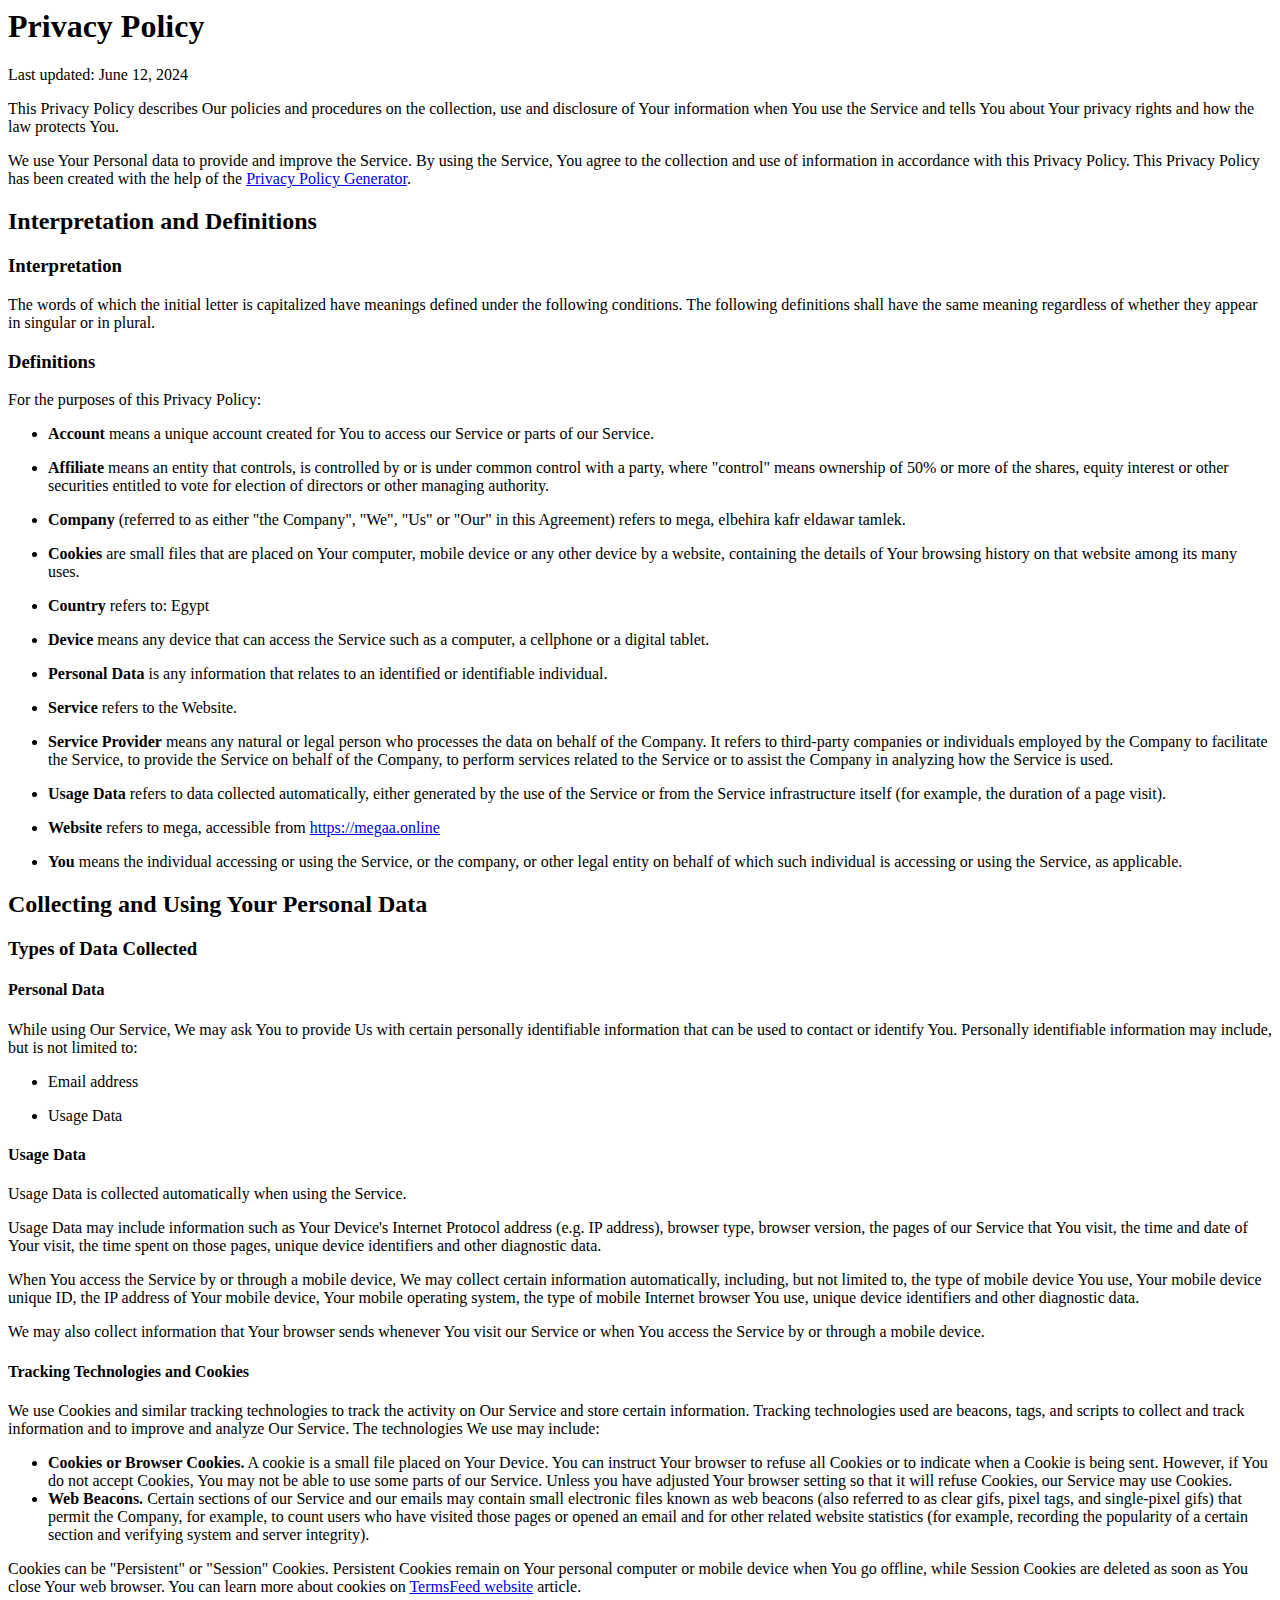
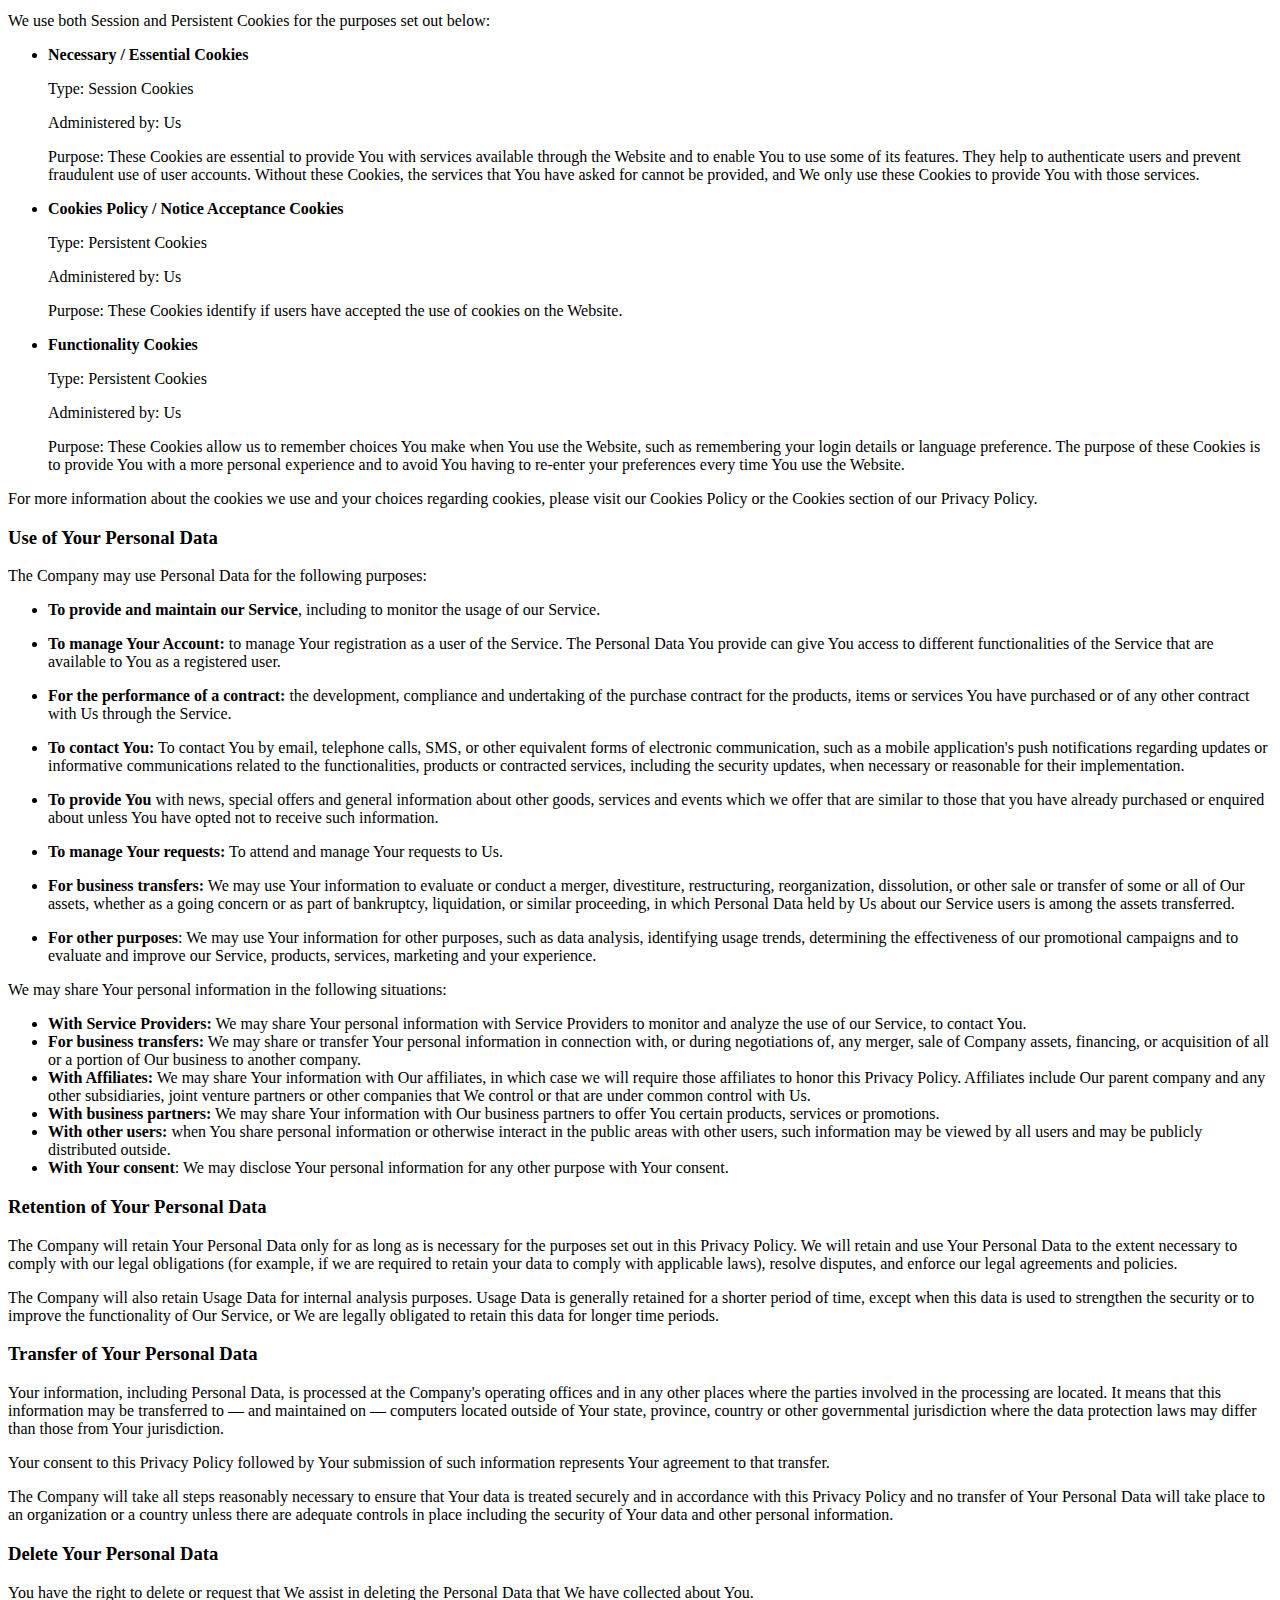
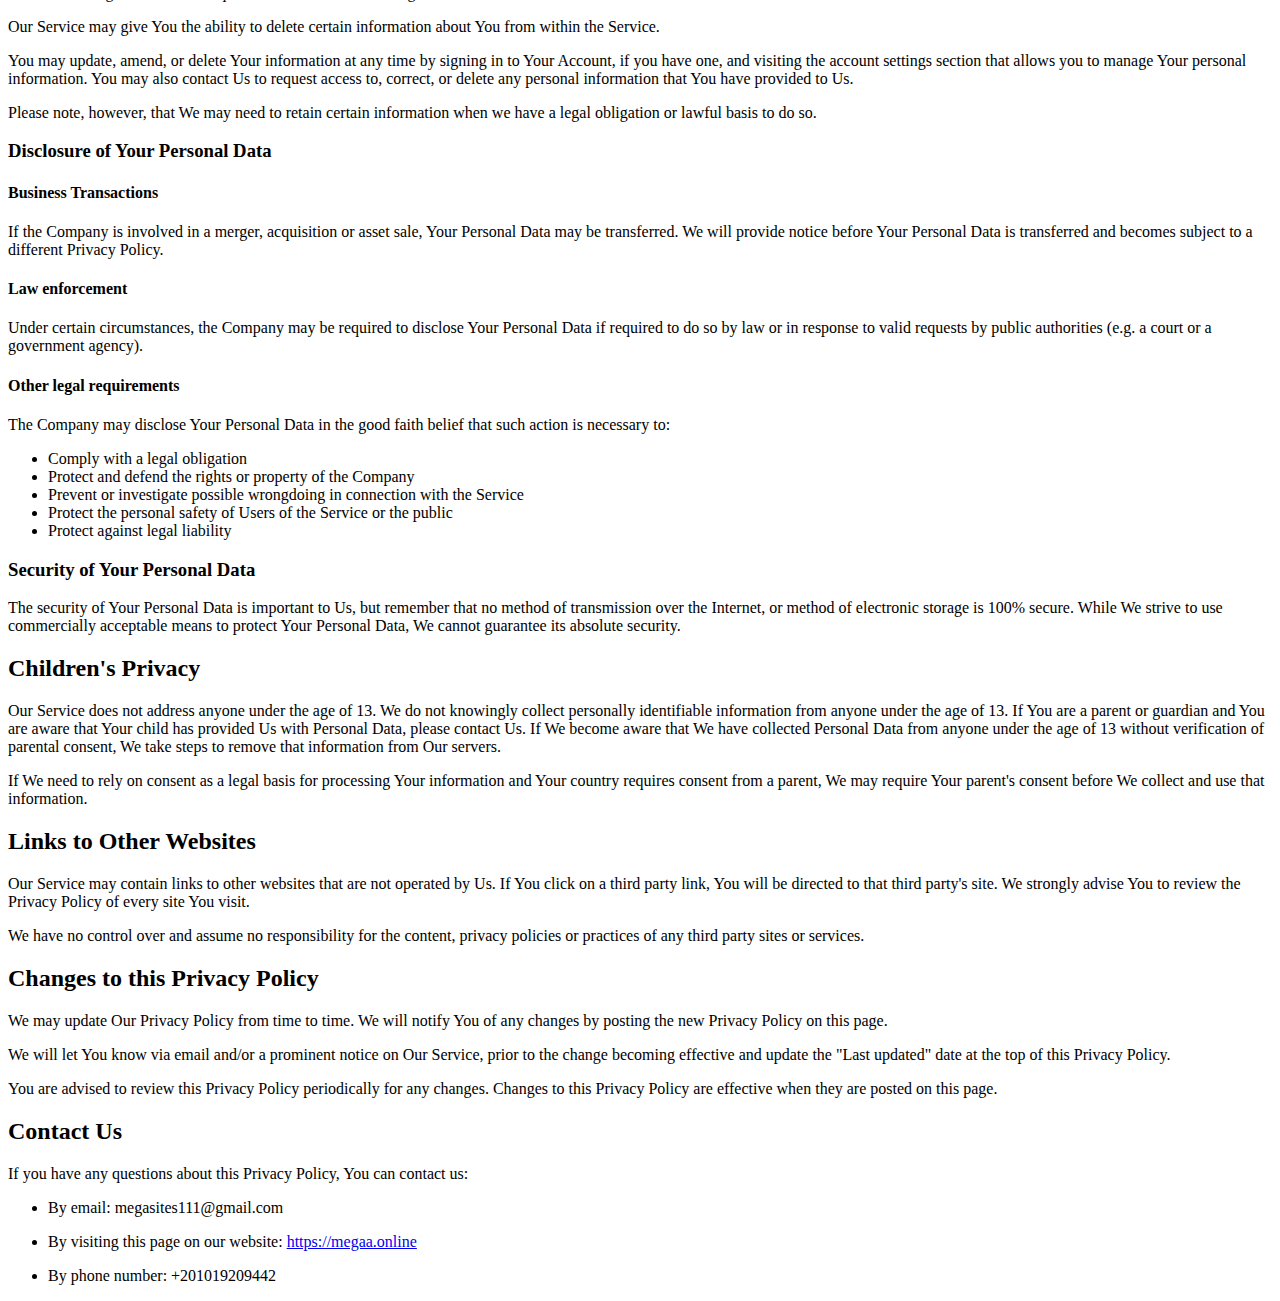
<file: privacypoilce.html>
<html>
<head>
<title>privacy police</title>
</head>
<body>
<h1>Privacy Policy</h1>
<p>Last updated: June 12, 2024</p>
<p>This Privacy Policy describes Our policies and procedures on the collection, use and disclosure of Your information when You use the Service and tells You about Your privacy rights and how the law protects You.</p>
<p>We use Your Personal data to provide and improve the Service. By using the Service, You agree to the collection and use of information in accordance with this Privacy Policy. This Privacy Policy has been created with the help of the <a href="https://www.termsfeed.com/privacy-policy-generator/" target="_blank">Privacy Policy Generator</a>.</p>
<h2>Interpretation and Definitions</h2>
<h3>Interpretation</h3>
<p>The words of which the initial letter is capitalized have meanings defined under the following conditions. The following definitions shall have the same meaning regardless of whether they appear in singular or in plural.</p>
<h3>Definitions</h3>
<p>For the purposes of this Privacy Policy:</p>
<ul>
<li>
<p><strong>Account</strong> means a unique account created for You to access our Service or parts of our Service.</p>
</li>
<li>
<p><strong>Affiliate</strong> means an entity that controls, is controlled by or is under common control with a party, where &quot;control&quot; means ownership of 50% or more of the shares, equity interest or other securities entitled to vote for election of directors or other managing authority.</p>
</li>
<li>
<p><strong>Company</strong> (referred to as either &quot;the Company&quot;, &quot;We&quot;, &quot;Us&quot; or &quot;Our&quot; in this Agreement) refers to mega, elbehira kafr eldawar tamlek.</p>
</li>
<li>
<p><strong>Cookies</strong> are small files that are placed on Your computer, mobile device or any other device by a website, containing the details of Your browsing history on that website among its many uses.</p>
</li>
<li>
<p><strong>Country</strong> refers to:  Egypt</p>
</li>
<li>
<p><strong>Device</strong> means any device that can access the Service such as a computer, a cellphone or a digital tablet.</p>
</li>
<li>
<p><strong>Personal Data</strong> is any information that relates to an identified or identifiable individual.</p>
</li>
<li>
<p><strong>Service</strong> refers to the Website.</p>
</li>
<li>
<p><strong>Service Provider</strong> means any natural or legal person who processes the data on behalf of the Company. It refers to third-party companies or individuals employed by the Company to facilitate the Service, to provide the Service on behalf of the Company, to perform services related to the Service or to assist the Company in analyzing how the Service is used.</p>
</li>
<li>
<p><strong>Usage Data</strong> refers to data collected automatically, either generated by the use of the Service or from the Service infrastructure itself (for example, the duration of a page visit).</p>
</li>
<li>
<p><strong>Website</strong> refers to mega, accessible from <a href="https://megaa.online" rel="external nofollow noopener" target="_blank">https://megaa.online</a></p>
</li>
<li>
<p><strong>You</strong> means the individual accessing or using the Service, or the company, or other legal entity on behalf of which such individual is accessing or using the Service, as applicable.</p>
</li>
</ul>
<h2>Collecting and Using Your Personal Data</h2>
<h3>Types of Data Collected</h3>
<h4>Personal Data</h4>
<p>While using Our Service, We may ask You to provide Us with certain personally identifiable information that can be used to contact or identify You. Personally identifiable information may include, but is not limited to:</p>
<ul>
<li>
<p>Email address</p>
</li>
<li>
<p>Usage Data</p>
</li>
</ul>
<h4>Usage Data</h4>
<p>Usage Data is collected automatically when using the Service.</p>
<p>Usage Data may include information such as Your Device's Internet Protocol address (e.g. IP address), browser type, browser version, the pages of our Service that You visit, the time and date of Your visit, the time spent on those pages, unique device identifiers and other diagnostic data.</p>
<p>When You access the Service by or through a mobile device, We may collect certain information automatically, including, but not limited to, the type of mobile device You use, Your mobile device unique ID, the IP address of Your mobile device, Your mobile operating system, the type of mobile Internet browser You use, unique device identifiers and other diagnostic data.</p>
<p>We may also collect information that Your browser sends whenever You visit our Service or when You access the Service by or through a mobile device.</p>
<h4>Tracking Technologies and Cookies</h4>
<p>We use Cookies and similar tracking technologies to track the activity on Our Service and store certain information. Tracking technologies used are beacons, tags, and scripts to collect and track information and to improve and analyze Our Service. The technologies We use may include:</p>
<ul>
<li><strong>Cookies or Browser Cookies.</strong> A cookie is a small file placed on Your Device. You can instruct Your browser to refuse all Cookies or to indicate when a Cookie is being sent. However, if You do not accept Cookies, You may not be able to use some parts of our Service. Unless you have adjusted Your browser setting so that it will refuse Cookies, our Service may use Cookies.</li>
<li><strong>Web Beacons.</strong> Certain sections of our Service and our emails may contain small electronic files known as web beacons (also referred to as clear gifs, pixel tags, and single-pixel gifs) that permit the Company, for example, to count users who have visited those pages or opened an email and for other related website statistics (for example, recording the popularity of a certain section and verifying system and server integrity).</li>
</ul>
<p>Cookies can be &quot;Persistent&quot; or &quot;Session&quot; Cookies. Persistent Cookies remain on Your personal computer or mobile device when You go offline, while Session Cookies are deleted as soon as You close Your web browser. You can learn more about cookies on <a href="https://www.termsfeed.com/blog/cookies/#What_Are_Cookies" target="_blank">TermsFeed website</a> article.</p>
<p>We use both Session and Persistent Cookies for the purposes set out below:</p>
<ul>
<li>
<p><strong>Necessary / Essential Cookies</strong></p>
<p>Type: Session Cookies</p>
<p>Administered by: Us</p>
<p>Purpose: These Cookies are essential to provide You with services available through the Website and to enable You to use some of its features. They help to authenticate users and prevent fraudulent use of user accounts. Without these Cookies, the services that You have asked for cannot be provided, and We only use these Cookies to provide You with those services.</p>
</li>
<li>
<p><strong>Cookies Policy / Notice Acceptance Cookies</strong></p>
<p>Type: Persistent Cookies</p>
<p>Administered by: Us</p>
<p>Purpose: These Cookies identify if users have accepted the use of cookies on the Website.</p>
</li>
<li>
<p><strong>Functionality Cookies</strong></p>
<p>Type: Persistent Cookies</p>
<p>Administered by: Us</p>
<p>Purpose: These Cookies allow us to remember choices You make when You use the Website, such as remembering your login details or language preference. The purpose of these Cookies is to provide You with a more personal experience and to avoid You having to re-enter your preferences every time You use the Website.</p>
</li>
</ul>
<p>For more information about the cookies we use and your choices regarding cookies, please visit our Cookies Policy or the Cookies section of our Privacy Policy.</p>
<h3>Use of Your Personal Data</h3>
<p>The Company may use Personal Data for the following purposes:</p>
<ul>
<li>
<p><strong>To provide and maintain our Service</strong>, including to monitor the usage of our Service.</p>
</li>
<li>
<p><strong>To manage Your Account:</strong> to manage Your registration as a user of the Service. The Personal Data You provide can give You access to different functionalities of the Service that are available to You as a registered user.</p>
</li>
<li>
<p><strong>For the performance of a contract:</strong> the development, compliance and undertaking of the purchase contract for the products, items or services You have purchased or of any other contract with Us through the Service.</p>
</li>
<li>
<p><strong>To contact You:</strong> To contact You by email, telephone calls, SMS, or other equivalent forms of electronic communication, such as a mobile application's push notifications regarding updates or informative communications related to the functionalities, products or contracted services, including the security updates, when necessary or reasonable for their implementation.</p>
</li>
<li>
<p><strong>To provide You</strong> with news, special offers and general information about other goods, services and events which we offer that are similar to those that you have already purchased or enquired about unless You have opted not to receive such information.</p>
</li>
<li>
<p><strong>To manage Your requests:</strong> To attend and manage Your requests to Us.</p>
</li>
<li>
<p><strong>For business transfers:</strong> We may use Your information to evaluate or conduct a merger, divestiture, restructuring, reorganization, dissolution, or other sale or transfer of some or all of Our assets, whether as a going concern or as part of bankruptcy, liquidation, or similar proceeding, in which Personal Data held by Us about our Service users is among the assets transferred.</p>
</li>
<li>
<p><strong>For other purposes</strong>: We may use Your information for other purposes, such as data analysis, identifying usage trends, determining the effectiveness of our promotional campaigns and to evaluate and improve our Service, products, services, marketing and your experience.</p>
</li>
</ul>
<p>We may share Your personal information in the following situations:</p>
<ul>
<li><strong>With Service Providers:</strong> We may share Your personal information with Service Providers to monitor and analyze the use of our Service,  to contact You.</li>
<li><strong>For business transfers:</strong> We may share or transfer Your personal information in connection with, or during negotiations of, any merger, sale of Company assets, financing, or acquisition of all or a portion of Our business to another company.</li>
<li><strong>With Affiliates:</strong> We may share Your information with Our affiliates, in which case we will require those affiliates to honor this Privacy Policy. Affiliates include Our parent company and any other subsidiaries, joint venture partners or other companies that We control or that are under common control with Us.</li>
<li><strong>With business partners:</strong> We may share Your information with Our business partners to offer You certain products, services or promotions.</li>
<li><strong>With other users:</strong> when You share personal information or otherwise interact in the public areas with other users, such information may be viewed by all users and may be publicly distributed outside.</li>
<li><strong>With Your consent</strong>: We may disclose Your personal information for any other purpose with Your consent.</li>
</ul>
<h3>Retention of Your Personal Data</h3>
<p>The Company will retain Your Personal Data only for as long as is necessary for the purposes set out in this Privacy Policy. We will retain and use Your Personal Data to the extent necessary to comply with our legal obligations (for example, if we are required to retain your data to comply with applicable laws), resolve disputes, and enforce our legal agreements and policies.</p>
<p>The Company will also retain Usage Data for internal analysis purposes. Usage Data is generally retained for a shorter period of time, except when this data is used to strengthen the security or to improve the functionality of Our Service, or We are legally obligated to retain this data for longer time periods.</p>
<h3>Transfer of Your Personal Data</h3>
<p>Your information, including Personal Data, is processed at the Company's operating offices and in any other places where the parties involved in the processing are located. It means that this information may be transferred to — and maintained on — computers located outside of Your state, province, country or other governmental jurisdiction where the data protection laws may differ than those from Your jurisdiction.</p>
<p>Your consent to this Privacy Policy followed by Your submission of such information represents Your agreement to that transfer.</p>
<p>The Company will take all steps reasonably necessary to ensure that Your data is treated securely and in accordance with this Privacy Policy and no transfer of Your Personal Data will take place to an organization or a country unless there are adequate controls in place including the security of Your data and other personal information.</p>
<h3>Delete Your Personal Data</h3>
<p>You have the right to delete or request that We assist in deleting the Personal Data that We have collected about You.</p>
<p>Our Service may give You the ability to delete certain information about You from within the Service.</p>
<p>You may update, amend, or delete Your information at any time by signing in to Your Account, if you have one, and visiting the account settings section that allows you to manage Your personal information. You may also contact Us to request access to, correct, or delete any personal information that You have provided to Us.</p>
<p>Please note, however, that We may need to retain certain information when we have a legal obligation or lawful basis to do so.</p>
<h3>Disclosure of Your Personal Data</h3>
<h4>Business Transactions</h4>
<p>If the Company is involved in a merger, acquisition or asset sale, Your Personal Data may be transferred. We will provide notice before Your Personal Data is transferred and becomes subject to a different Privacy Policy.</p>
<h4>Law enforcement</h4>
<p>Under certain circumstances, the Company may be required to disclose Your Personal Data if required to do so by law or in response to valid requests by public authorities (e.g. a court or a government agency).</p>
<h4>Other legal requirements</h4>
<p>The Company may disclose Your Personal Data in the good faith belief that such action is necessary to:</p>
<ul>
<li>Comply with a legal obligation</li>
<li>Protect and defend the rights or property of the Company</li>
<li>Prevent or investigate possible wrongdoing in connection with the Service</li>
<li>Protect the personal safety of Users of the Service or the public</li>
<li>Protect against legal liability</li>
</ul>
<h3>Security of Your Personal Data</h3>
<p>The security of Your Personal Data is important to Us, but remember that no method of transmission over the Internet, or method of electronic storage is 100% secure. While We strive to use commercially acceptable means to protect Your Personal Data, We cannot guarantee its absolute security.</p>
<h2>Children's Privacy</h2>
<p>Our Service does not address anyone under the age of 13. We do not knowingly collect personally identifiable information from anyone under the age of 13. If You are a parent or guardian and You are aware that Your child has provided Us with Personal Data, please contact Us. If We become aware that We have collected Personal Data from anyone under the age of 13 without verification of parental consent, We take steps to remove that information from Our servers.</p>
<p>If We need to rely on consent as a legal basis for processing Your information and Your country requires consent from a parent, We may require Your parent's consent before We collect and use that information.</p>
<h2>Links to Other Websites</h2>
<p>Our Service may contain links to other websites that are not operated by Us. If You click on a third party link, You will be directed to that third party's site. We strongly advise You to review the Privacy Policy of every site You visit.</p>
<p>We have no control over and assume no responsibility for the content, privacy policies or practices of any third party sites or services.</p>
<h2>Changes to this Privacy Policy</h2>
<p>We may update Our Privacy Policy from time to time. We will notify You of any changes by posting the new Privacy Policy on this page.</p>
<p>We will let You know via email and/or a prominent notice on Our Service, prior to the change becoming effective and update the &quot;Last updated&quot; date at the top of this Privacy Policy.</p>
<p>You are advised to review this Privacy Policy periodically for any changes. Changes to this Privacy Policy are effective when they are posted on this page.</p>
<h2>Contact Us</h2>
<p>If you have any questions about this Privacy Policy, You can contact us:</p>
<ul>
<li>
<p>By email: megasites111@gmail.com</p>
</li>
<li>
<p>By visiting this page on our website: <a href="https://megaa.online" rel="external nofollow noopener" target="_blank">https://megaa.online</a></p>
</li>
<li>
<p>By phone number: +201019209442</p>
</li>
</ul>
</body>
</html>
</file>
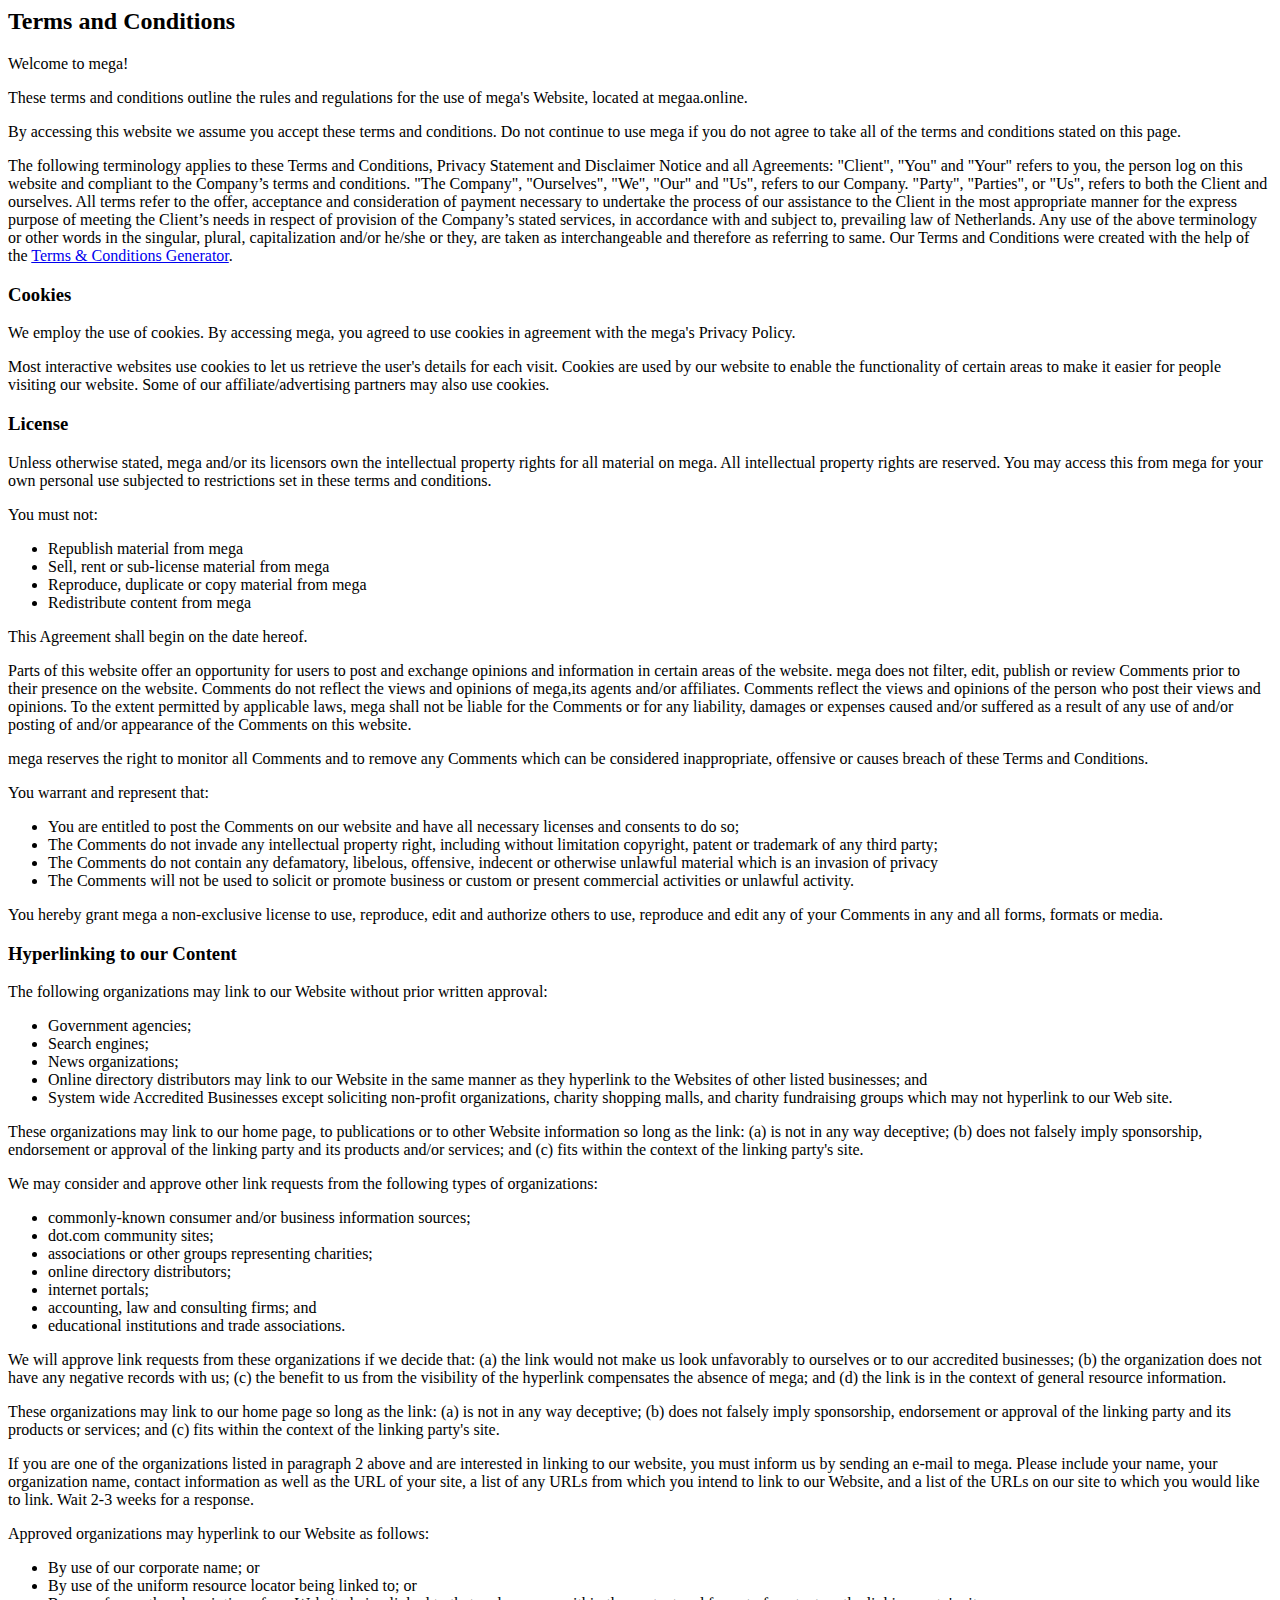
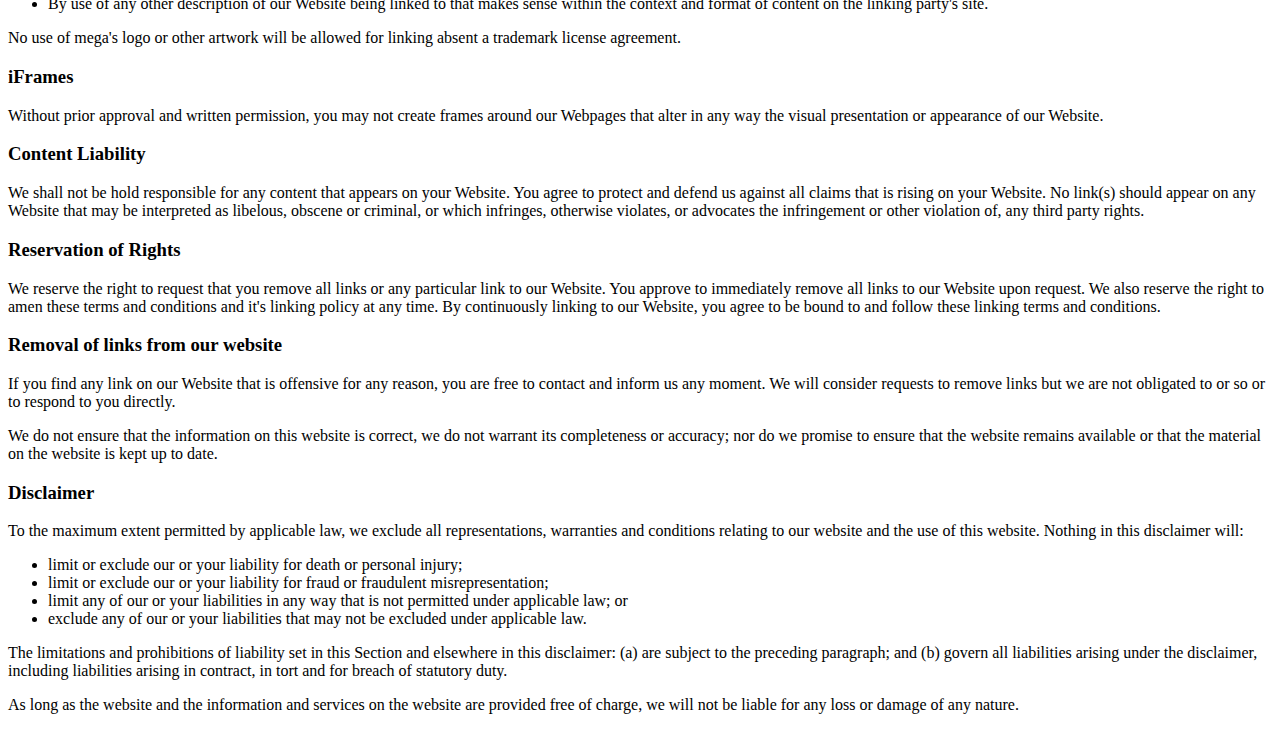
<file: termsandcondition.html>
<html>
 <head>
   <title>terms&condition</title>
 </head>
<body>  
<h2><strong>Terms and Conditions</strong></h2>

<p>Welcome to mega!</p>

<p>These terms and conditions outline the rules and regulations for the use of mega's Website, located at megaa.online.</p>

<p>By accessing this website we assume you accept these terms and conditions. Do not continue to use mega if you do not agree to take all of the terms and conditions stated on this page.</p>

<p>The following terminology applies to these Terms and Conditions, Privacy Statement and Disclaimer Notice and all Agreements: "Client", "You" and "Your" refers to you, the person log on this website and compliant to the Company’s terms and conditions. "The Company", "Ourselves", "We", "Our" and "Us", refers to our Company. "Party", "Parties", or "Us", refers to both the Client and ourselves. All terms refer to the offer, acceptance and consideration of payment necessary to undertake the process of our assistance to the Client in the most appropriate manner for the express purpose of meeting the Client’s needs in respect of provision of the Company’s stated services, in accordance with and subject to, prevailing law of Netherlands. Any use of the above terminology or other words in the singular, plural, capitalization and/or he/she or they, are taken as interchangeable and therefore as referring to same. Our Terms and Conditions were created with the help of the <a href="https://www.privacypolicyonline.com/terms-conditions-generator/">Terms & Conditions Generator</a>.</p>

<h3><strong>Cookies</strong></h3>

<p>We employ the use of cookies. By accessing mega, you agreed to use cookies in agreement with the mega's Privacy Policy.</p>

<p>Most interactive websites use cookies to let us retrieve the user's details for each visit. Cookies are used by our website to enable the functionality of certain areas to make it easier for people visiting our website. Some of our affiliate/advertising partners may also use cookies.</p>

<h3><strong>License</strong></h3>

<p>Unless otherwise stated, mega and/or its licensors own the intellectual property rights for all material on mega. All intellectual property rights are reserved. You may access this from mega for your own personal use subjected to restrictions set in these terms and conditions.</p>

<p>You must not:</p>
<ul>
    <li>Republish material from mega</li>
    <li>Sell, rent or sub-license material from mega</li>
    <li>Reproduce, duplicate or copy material from mega</li>
    <li>Redistribute content from mega</li>
</ul>

<p>This Agreement shall begin on the date hereof.</p>

<p>Parts of this website offer an opportunity for users to post and exchange opinions and information in certain areas of the website. mega does not filter, edit, publish or review Comments prior to their presence on the website. Comments do not reflect the views and opinions of mega,its agents and/or affiliates. Comments reflect the views and opinions of the person who post their views and opinions. To the extent permitted by applicable laws, mega shall not be liable for the Comments or for any liability, damages or expenses caused and/or suffered as a result of any use of and/or posting of and/or appearance of the Comments on this website.</p>

<p>mega reserves the right to monitor all Comments and to remove any Comments which can be considered inappropriate, offensive or causes breach of these Terms and Conditions.</p>

<p>You warrant and represent that:</p>

<ul>
    <li>You are entitled to post the Comments on our website and have all necessary licenses and consents to do so;</li>
    <li>The Comments do not invade any intellectual property right, including without limitation copyright, patent or trademark of any third party;</li>
    <li>The Comments do not contain any defamatory, libelous, offensive, indecent or otherwise unlawful material which is an invasion of privacy</li>
    <li>The Comments will not be used to solicit or promote business or custom or present commercial activities or unlawful activity.</li>
</ul>

<p>You hereby grant mega a non-exclusive license to use, reproduce, edit and authorize others to use, reproduce and edit any of your Comments in any and all forms, formats or media.</p>

<h3><strong>Hyperlinking to our Content</strong></h3>

<p>The following organizations may link to our Website without prior written approval:</p>

<ul>
    <li>Government agencies;</li>
    <li>Search engines;</li>
    <li>News organizations;</li>
    <li>Online directory distributors may link to our Website in the same manner as they hyperlink to the Websites of other listed businesses; and</li>
    <li>System wide Accredited Businesses except soliciting non-profit organizations, charity shopping malls, and charity fundraising groups which may not hyperlink to our Web site.</li>
</ul>

<p>These organizations may link to our home page, to publications or to other Website information so long as the link: (a) is not in any way deceptive; (b) does not falsely imply sponsorship, endorsement or approval of the linking party and its products and/or services; and (c) fits within the context of the linking party's site.</p>

<p>We may consider and approve other link requests from the following types of organizations:</p>

<ul>
    <li>commonly-known consumer and/or business information sources;</li>
    <li>dot.com community sites;</li>
    <li>associations or other groups representing charities;</li>
    <li>online directory distributors;</li>
    <li>internet portals;</li>
    <li>accounting, law and consulting firms; and</li>
    <li>educational institutions and trade associations.</li>
</ul>

<p>We will approve link requests from these organizations if we decide that: (a) the link would not make us look unfavorably to ourselves or to our accredited businesses; (b) the organization does not have any negative records with us; (c) the benefit to us from the visibility of the hyperlink compensates the absence of mega; and (d) the link is in the context of general resource information.</p>

<p>These organizations may link to our home page so long as the link: (a) is not in any way deceptive; (b) does not falsely imply sponsorship, endorsement or approval of the linking party and its products or services; and (c) fits within the context of the linking party's site.</p>

<p>If you are one of the organizations listed in paragraph 2 above and are interested in linking to our website, you must inform us by sending an e-mail to mega. Please include your name, your organization name, contact information as well as the URL of your site, a list of any URLs from which you intend to link to our Website, and a list of the URLs on our site to which you would like to link. Wait 2-3 weeks for a response.</p>

<p>Approved organizations may hyperlink to our Website as follows:</p>

<ul>
    <li>By use of our corporate name; or</li>
    <li>By use of the uniform resource locator being linked to; or</li>
    <li>By use of any other description of our Website being linked to that makes sense within the context and format of content on the linking party's site.</li>
</ul>

<p>No use of mega's logo or other artwork will be allowed for linking absent a trademark license agreement.</p>

<h3><strong>iFrames</strong></h3>

<p>Without prior approval and written permission, you may not create frames around our Webpages that alter in any way the visual presentation or appearance of our Website.</p>

<h3><strong>Content Liability</strong></h3>

<p>We shall not be hold responsible for any content that appears on your Website. You agree to protect and defend us against all claims that is rising on your Website. No link(s) should appear on any Website that may be interpreted as libelous, obscene or criminal, or which infringes, otherwise violates, or advocates the infringement or other violation of, any third party rights.</p>

<h3><strong>Reservation of Rights</strong></h3>

<p>We reserve the right to request that you remove all links or any particular link to our Website. You approve to immediately remove all links to our Website upon request. We also reserve the right to amen these terms and conditions and it's linking policy at any time. By continuously linking to our Website, you agree to be bound to and follow these linking terms and conditions.</p>

<h3><strong>Removal of links from our website</strong></h3>

<p>If you find any link on our Website that is offensive for any reason, you are free to contact and inform us any moment. We will consider requests to remove links but we are not obligated to or so or to respond to you directly.</p>

<p>We do not ensure that the information on this website is correct, we do not warrant its completeness or accuracy; nor do we promise to ensure that the website remains available or that the material on the website is kept up to date.</p>

<h3><strong>Disclaimer</strong></h3>

<p>To the maximum extent permitted by applicable law, we exclude all representations, warranties and conditions relating to our website and the use of this website. Nothing in this disclaimer will:</p>

<ul>
    <li>limit or exclude our or your liability for death or personal injury;</li>
    <li>limit or exclude our or your liability for fraud or fraudulent misrepresentation;</li>
    <li>limit any of our or your liabilities in any way that is not permitted under applicable law; or</li>
    <li>exclude any of our or your liabilities that may not be excluded under applicable law.</li>
</ul>

<p>The limitations and prohibitions of liability set in this Section and elsewhere in this disclaimer: (a) are subject to the preceding paragraph; and (b) govern all liabilities arising under the disclaimer, including liabilities arising in contract, in tort and for breach of statutory duty.</p>

<p>As long as the website and the information and services on the website are provided free of charge, we will not be liable for any loss or damage of any nature.</p>
</body>
</html>
</file>
